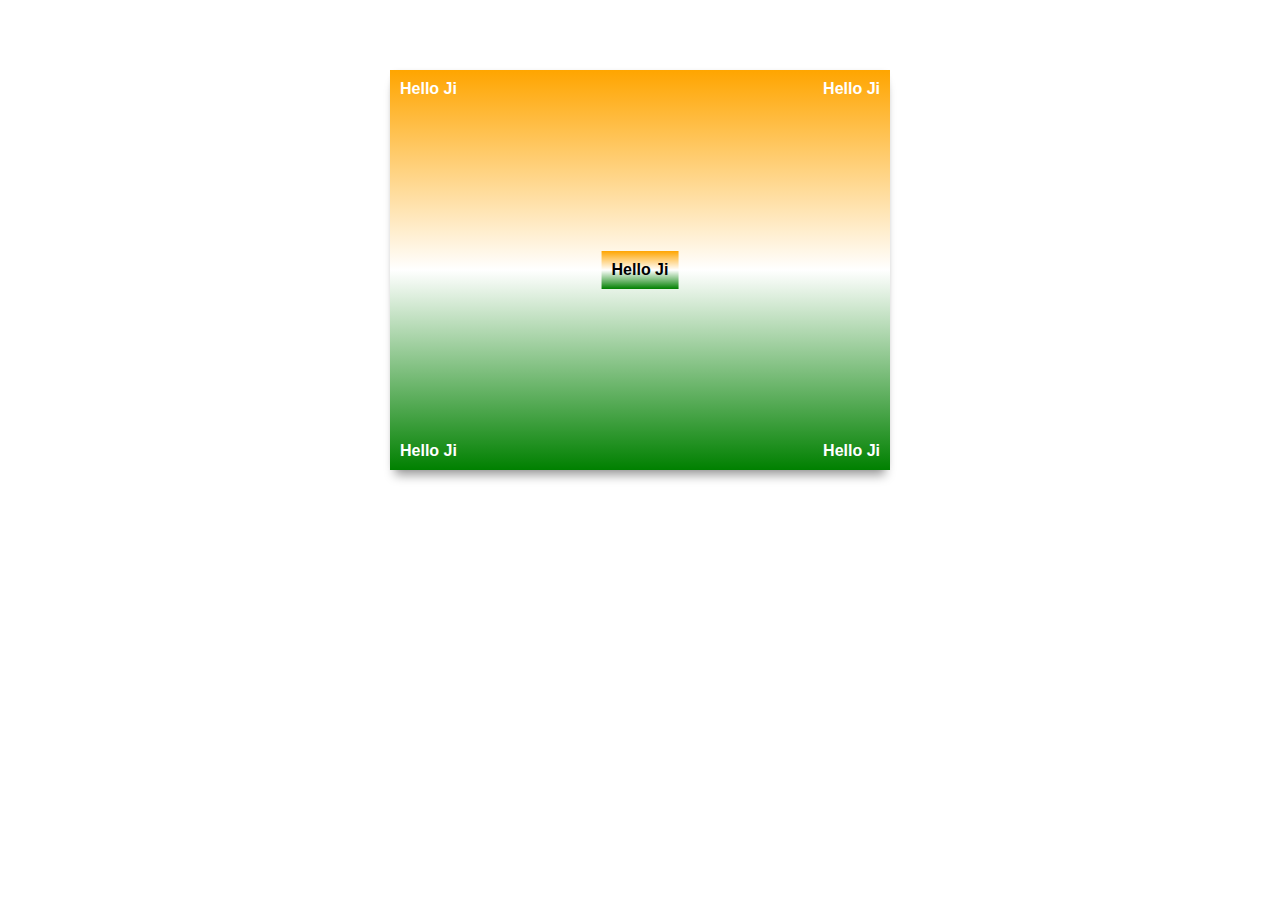
<file: CSS/02 Text positioned/index.html>
<!DOCTYPE html>
<html lang="en">
<head>
    <meta charset="UTF-8">
    <meta http-equiv="X-UA-Compatible" content="IE=edge">
    <meta name="viewport" content="width=device-width, initial-scale=1.0">
    <title>Document</title>

    <style>
        *{
            padding: 0;
            margin: 0;
            box-sizing: border-box;
        }

        div{
            margin: 70px auto;
            width: 500px;
            height: 400px;
            background-image: linear-gradient(to bottom, orange , #fff, green );
            position: relative;
            box-shadow: 0px 10px 10px -5px rgba(0, 0, 0, 0.4),
                        0px 0px 7px -5px rgba(0, 0, 0, 0.4);
        }

        div p{
            width: max-content;
            /* background-color: red; */
            position: absolute;
            color: #fff;
            padding: 10px;
            font-family: Verdana, Geneva, Tahoma, sans-serif;
            font-weight: bold;
        }

        div p.top-left{
            top: 0;
            left: 0;
        }

        div p.top-right{
            top: 0;
            right: 0;
        }

        div p.center{
            top: 50%;
            left: 50%;
            transform: translate(-50%, -50%);
            background-image: linear-gradient(to bottom, orange , #fff, green );
            color: #000;
        }

        div p.bottom-left{
            bottom: 0;
            left: 0;
        }

        div p.bottom-right{
            bottom: 0;
            right: 0;
        }
    </style>
</head>
<body>

    <div>
        <p class="top-left">Hello Ji</p>
        <p class="top-right">Hello Ji</p>

        <p class="center">Hello Ji</p>

        <p class="bottom-left">Hello Ji</p>
        <p class="bottom-right">Hello Ji</p>
    </div>
</body>
</html>
</file>
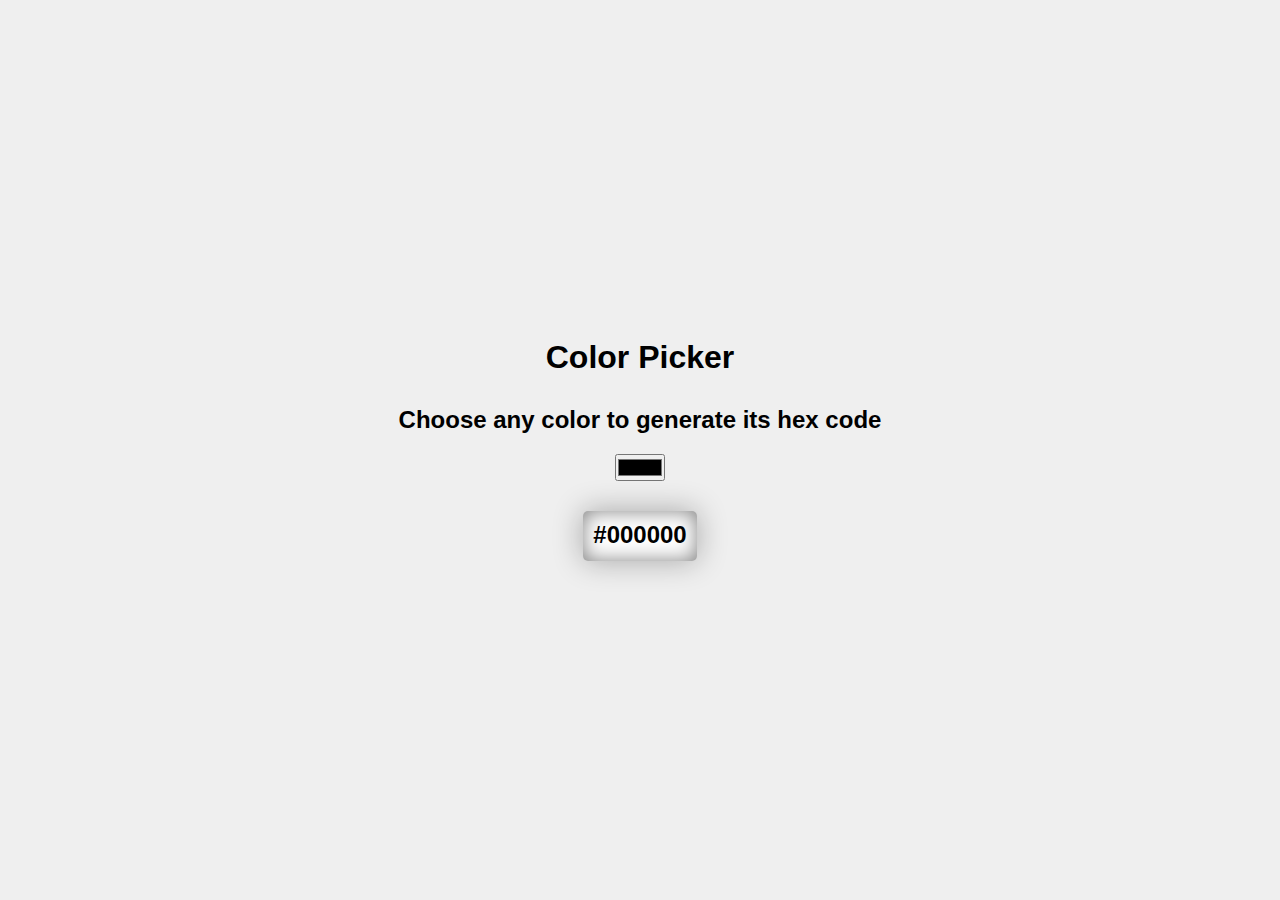
<file: CSS/03 color picker/index.html>
<!DOCTYPE html>
<html lang="en">
<head>
    <meta charset="UTF-8">
    <meta http-equiv="X-UA-Compatible" content="IE=edge">
    <meta name="viewport" content="width=device-width, initial-scale=1.0">
    <title>Color Picker</title>

    <style>
        *{
            margin: 0;
            padding: 0;
            box-sizing: border-box;
        }

        body{
            font-family: Verdana, Geneva, Tahoma, sans-serif;
        }
        .container{
            max-width: 100vw;
            height: 100vh;
            display: flex;
            justify-content: center;
            align-items: center;
            flex-direction: column;
            background-color: #efefef;
        }

        .container h1{
            margin-bottom: 30px;
        }

        .container h2{
            margin-bottom: 20px;
        }

        .container #output-div{
            width: auto;
            height: 50px;
            margin-top: 30px;
            background-color: #fff;
            padding: 10px;
            border-radius: 5px;
            color: #000;
            box-shadow: 0px 0px 20px rgba(0, 0, 0, 0.5) inset,
            0px 0px 30px rgba(0, 0, 0, 0.3);
        }
    </style>
</head>
<body>

   <div class="container">
        <h1>Color Picker</h1>
        <h2>Choose any color to generate its hex code</h2>
        
        <input type="color" id="colorPicker" onchange="calculateColor()">

        <div id="output-div">
            <h2 id="result">
                #000000
            </h2>
        </div>
   </div>
    
    <script>
        const colorPicker = document.getElementById("colorPicker");
        const result = document.getElementById("result");

        console.log(colorPicker);

        function calculateColor(){
            const value = colorPicker.value;
            result.innerHTML = value;
            result.style.color = value;
        }
    </script>
</body>
</html>
</file>
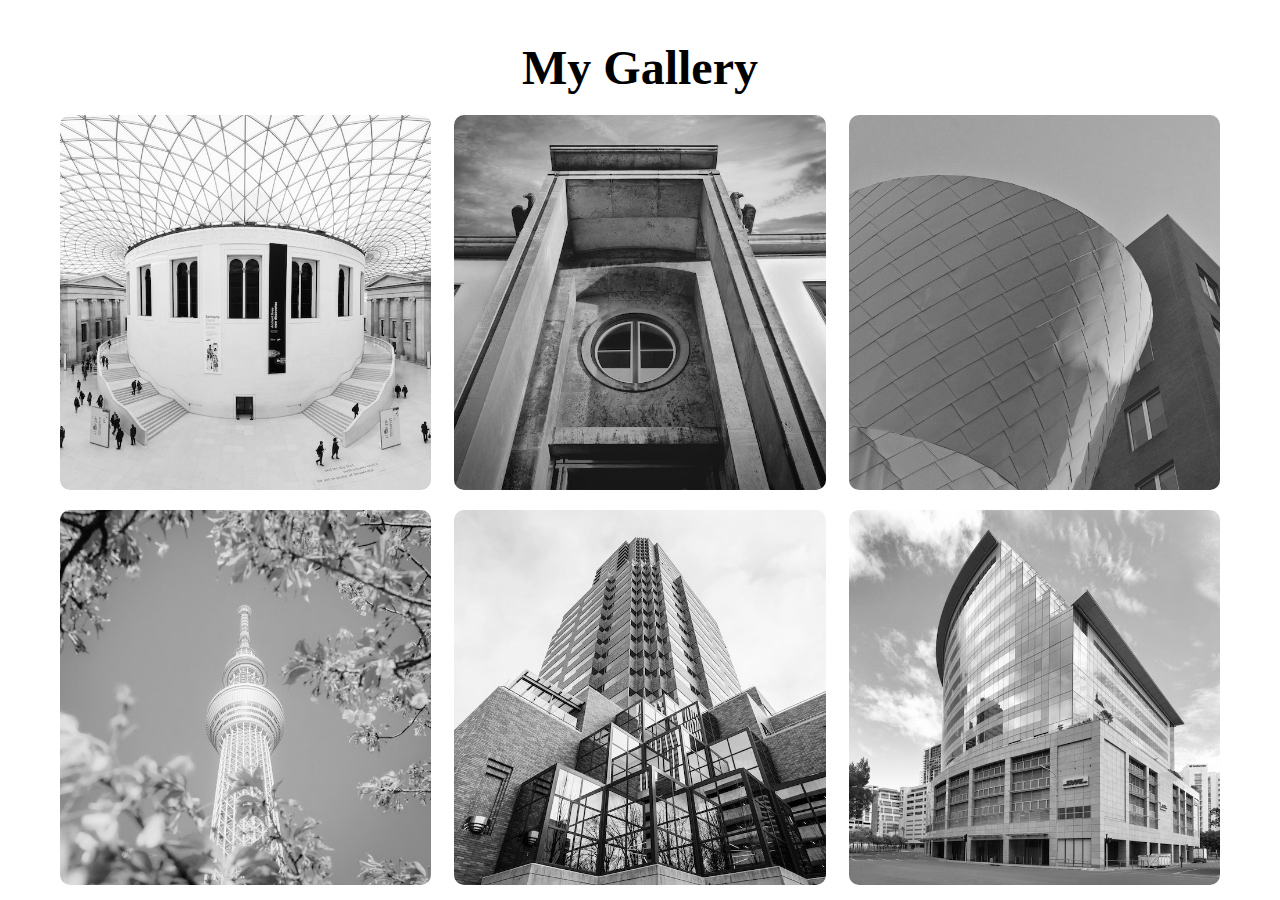
<file: CSS/05 Image Gallery/index.html>
<!DOCTYPE html>
<html lang="en">
  <head>
    <meta charset="UTF-8" />
    <meta name="viewport" content="width=device-width, initial-scale=1.0" />
    <title>MY GALLERY</title>
    <link rel="stylesheet" href="style.css" />
  </head>
  <body>
    <div id="wrapper">
      <div class="container">
        <h1>My Gallery</h1>
        <div class="gallery">
          <figure class="card">
            <img src="assets/image1.jpg" alt="" />
            <figcaption>Image1</figcaption>
          </figure>
          <figure class="card">
            <img src="assets/image2.jpeg" alt="" />
            <figcaption>Image2</figcaption>
          </figure>
          <figure class="card">
            <img src="assets/image3.jpeg" alt="" />
            <figcaption>Image3</figcaption>
          </figure>
          <figure class="card">
            <img src="assets/image4.jpeg" alt="" />
            <figcaption>Image4</figcaption>
          </figure>
          <figure class="card">
            <img src="assets/image5.jpeg" alt="" />
            <figcaption>Image5</figcaption>
          </figure>
          <figure class="card">
            <img src="assets/image6.jpeg" alt="" />
            <figcaption>Image6</figcaption>
          </figure>
          <figure class="card">
            <img src="assets/image7.jpeg" alt="" />
            <figcaption>Image7</figcaption>
          </figure>
          <figure class="card">
            <img src="assets/image8.jpeg" alt="" />
            <figcaption>Image8</figcaption>
          </figure>
          <figure class="card">
            <img src="assets/image9.jpeg" alt="" />
            <figcaption>Image9</figcaption>
          </figure>
        </div>
      </div>
    </div>
  </body>
</html>
</file>
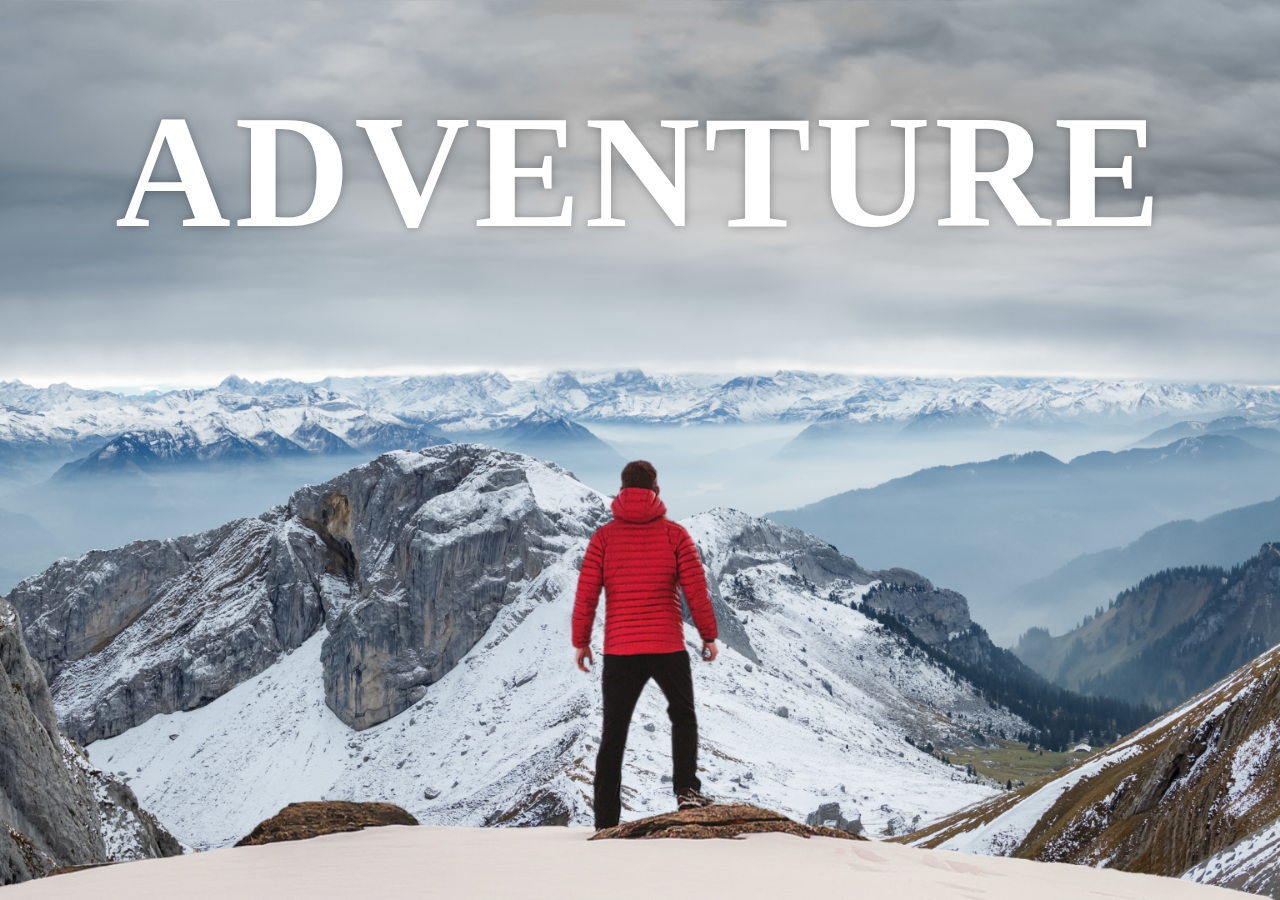
<file: CSS/06 Parallax Website/index.html>
<!DOCTYPE html>
<html lang="en">
<head>
    <meta charset="UTF-8">
    <meta http-equiv="X-UA-Compatible" content="IE=edge">
    <meta name="viewport" content="width=device-width, initial-scale=1.0">
    <title>Parallax Website</title>
    <link rel="stylesheet" href="styles.css">
</head>
<body>
    <div id="wrapper">

        <div class="container">
            <img src=" background.png" class="background">
            <img src=" foreground.png" class="foreground">
            <h1>ADVENTURE</h1>
        </div>

        <section>
            <h2 class="secHeading">Adventure Time!</h2>
            <p class="text">
                Lorem ipsum dolor sit amet consectetur, adipisicing elit. Qui necessitatibus commodi alias? Veritatis, eligendi nisi. Amet exercitationem, recusandae dolore corrupti laborum aperiam repellendus natus voluptatem quam atque aliquam beatae. Odit deserunt nisi optio eveniet? Aliquam possimus molestiae, ullam illum accusamus autem accusantium! Voluptate laboriosam eum saepe ex veritatis est? Numquam eaque autem labore provident dolorum, velit omnis mollitia eos adipisci!
                <br> <br>
                Lorem, ipsum dolor sit amet consectetur adipisicing elit. Ad, itaque hic tempore rem eveniet sed repudiandae molestiae magnam aut quod consequatur, harum, totam beatae fugiat ipsam? Explicabo, blanditiis quod similique fugiat fugit ea expedita deleniti doloribus, delectus perferendis, tempore amet maiores libero sapiente voluptatem reprehenderit? Illum alias commodi cupiditate corporis mollitia ab quaerat, ipsum est excepturi vitae a sunt optio.
            </p>

            <div class="bg bg1">
                <h2 class="desc">BIKING</h2>
            </div>
            <p class="text">
                Lorem ipsum dolor sit amet consectetur, adipisicing elit. Qui necessitatibus commodi alias? Veritatis, eligendi nisi. Amet exercitationem, recusandae dolore corrupti laborum aperiam repellendus natus voluptatem quam atque aliquam beatae. Odit deserunt nisi optio eveniet? Aliquam possimus molestiae, ullam illum accusamus autem accusantium! Voluptate laboriosam eum saepe ex veritatis est? Numquam eaque autem labore provident dolorum, velit omnis mollitia eos adipisci!
                <br> <br>
                Lorem, ipsum dolor sit amet consectetur adipisicing elit. Ad, itaque hic tempore rem eveniet sed repudiandae molestiae magnam aut quod consequatur, harum, totam beatae fugiat ipsam? Explicabo, blanditiis quod similique fugiat fugit ea expedita deleniti doloribus, delectus perferendis, tempore amet maiores libero sapiente voluptatem reprehenderit? Illum alias commodi cupiditate corporis mollitia ab quaerat, ipsum est excepturi vitae a sunt optio.
            </p>

            <div class="bg bg2">
                <h2 class="desc">PARA GLIDING</h2>
            </div>
            <p class="text">
                Lorem ipsum dolor sit amet consectetur, adipisicing elit. Qui necessitatibus commodi alias? Veritatis, eligendi nisi. Amet exercitationem, recusandae dolore corrupti laborum aperiam repellendus natus voluptatem quam atque aliquam beatae. Odit deserunt nisi optio eveniet? Aliquam possimus molestiae, ullam illum accusamus autem accusantium! Voluptate laboriosam eum saepe ex veritatis est? Numquam eaque autem labore provident dolorum, velit omnis mollitia eos adipisci!
                <br> <br>
                Lorem, ipsum dolor sit amet consectetur adipisicing elit. Ad, itaque hic tempore rem eveniet sed repudiandae molestiae magnam aut quod consequatur, harum, totam beatae fugiat ipsam? Explicabo, blanditiis quod similique fugiat fugit ea expedita deleniti doloribus, delectus perferendis, tempore amet maiores libero sapiente voluptatem reprehenderit? Illum alias commodi cupiditate corporis mollitia ab quaerat, ipsum est excepturi vitae a sunt optio.
            </p>

            <div class="bg bg3">
                <h2 class="desc">SURFING</h2>
            </div>
            <p class="text">
                Lorem ipsum dolor sit amet consectetur, adipisicing elit. Qui necessitatibus commodi alias? Veritatis, eligendi nisi. Amet exercitationem, recusandae dolore corrupti laborum aperiam repellendus natus voluptatem quam atque aliquam beatae. Odit deserunt nisi optio eveniet? Aliquam possimus molestiae, ullam illum accusamus autem accusantium! Voluptate laboriosam eum saepe ex veritatis est? Numquam eaque autem labore provident dolorum, velit omnis mollitia eos adipisci!
                <br> <br>
                Lorem, ipsum dolor sit amet consectetur adipisicing elit. Ad, itaque hic tempore rem eveniet sed repudiandae molestiae magnam aut quod consequatur, harum, totam beatae fugiat ipsam? Explicabo, blanditiis quod similique fugiat fugit ea expedita deleniti doloribus, delectus perferendis, tempore amet maiores libero sapiente voluptatem reprehenderit? Illum alias commodi cupiditate corporis mollitia ab quaerat, ipsum est excepturi vitae a sunt optio.
            </p>


        </section>


    </div>
</body>
</html>
</file>
<file: CSS/05 Image Gallery/style.css>
*{
    margin: 0;
    padding: 0;
    box-sizing: border-box;
}
#wrapper{
    height: 100vh;
    overflow-x: hidden;
    overflow-y: auto;
}
.container{
    height: 100%;
    max-width: 1200px;
    margin: 0 auto;
    padding: 20px;
}
.container h1{
    margin: 20px 0;
    text-align: center;
    margin-bottom: 20px;
    font-size: 3rem;
}
.gallery{
    display: flex;
    flex-wrap: wrap;/* ye nahi karte toh saari images single row mai aajati*/
    justify-content: space-between;
}
.card{
    width: 32%;
    position: relative;
    margin-bottom: 20px;
    border-radius: 10px;
    overflow: hidden;
}
.card img{
    width: 100%;
    height: 100%;/* isse image ke corners round hojayege*/
    filter: grayscale(100%);
    box-shadow: 0 0 20px #333;
}
.card:hover{
    transition: 0.3s;
    transform: scale(1.03);
    filter: drop-shadow(0 0 10px #333);
}
.card:hover img{
    filter: grayscale(0%);
}
.card figcaption{
    position: absolute;
    bottom: 0;
    left: 0;
    padding: 25px;
    height: 20px;
    width: 100%;
    font-size: 16px;
    font-weight: 500;
    color: #fff;
    opacity: 0;
    border-radius: 0 0 10px 10px;
    background:linear-gradient(0deg,rgba(0 0 0 0.5)0%, rgba(255 255 255 0) 100%);
    transition: 0.3s;
}
.card:hover figcaption{
    opacity: 1;
    transform: scale(1.03);
}
</file>
<file: CSS/06 Parallax Website/styles.css>
*{
    margin: 0;
    padding: 0;
    box-sizing: border-box;
}

#wrapper{
    height:100vh;
    overflow-x: hidden;
    perspective: 10px;
}

.container{
    position:relative;
    height: 100%;
    display:flex;
    justify-content: center;
    align-items: center;
    transform-style: preserve-3d;
    z-index: -1;
}

.background{
    transform: translateZ(-40px) scale(5);
}

.foreground{
    transform: translateZ(-20px) scale(3);
}

.background, .foreground{
    position:absolute;
    height:100%;
    width:100%;
    object-fit: cover;
    z-index:-1;
}

h1{
    position: absolute;
    top:5rem;

    font-size:10rem;
    letter-spacing:4px;
    color:white;
    text-shadow:0 0 10px rgba(0,0,0,0.3);
}

section{
    background-color: rgb(45,45,45);
    color:white;
    padding:5rem 0;
}

.secHeading{
    font-size:5rem;
    padding:0 10rem;
}

.text{
    font-size:1.5rem;
    padding: 0 10rem;
    margin: 5rem 0;
}

.bg{
    position:relative;
    width:100%;
    background-attachment: fixed;
    background-position: center;
    background-size: cover;
    height:500px;
}

.desc{
    position: absolute;
    background-color: white;   
    padding: 0.5rem 2.5rem;
    top:50%;
    left:50%;
    transform: translateX(-50%) translateX(-50%);
    color:black;
    font-size:3.5rem;
    font-weight:600;
}

.bg1{
    background-image: url(sport-1.jpg);
}

.bg2{
    background-image: url(sport-2.jpg);
}

.bg3{
    background-image: url(sport-3.jpg);
}
</file>
